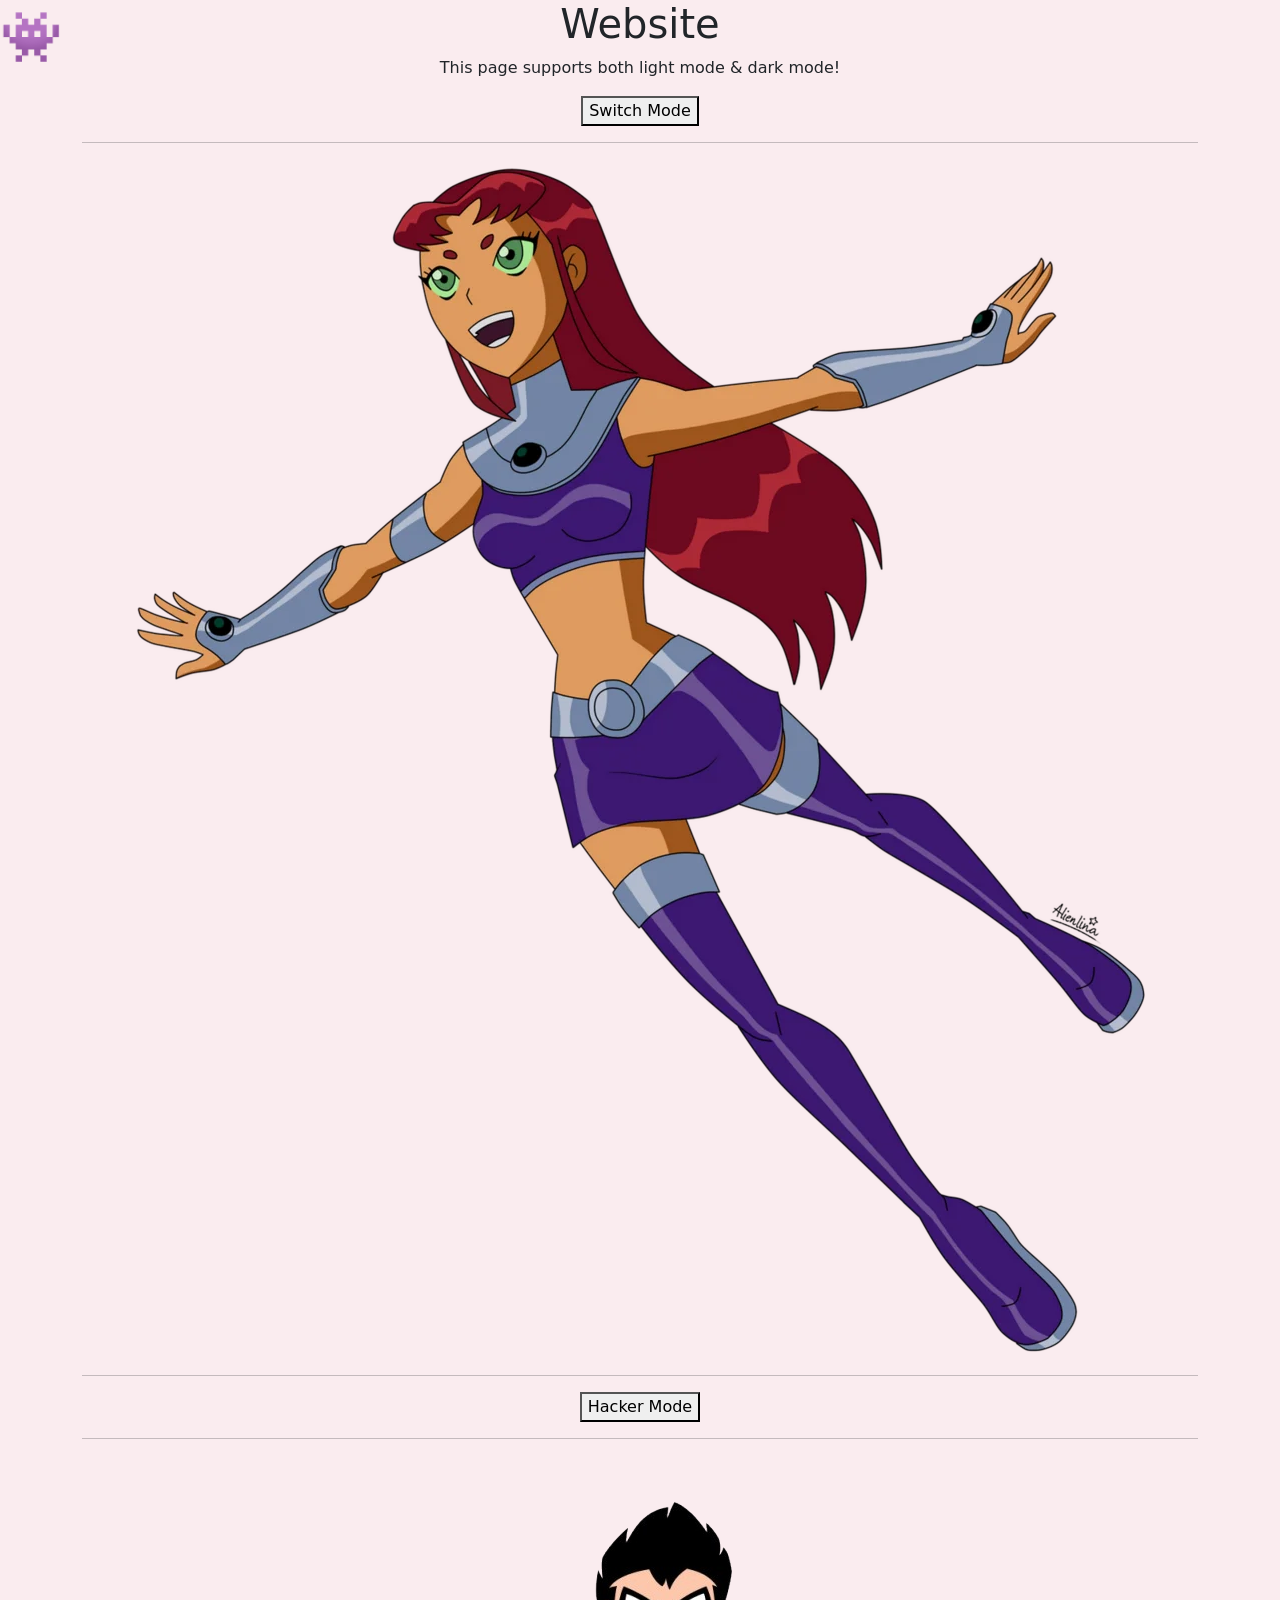
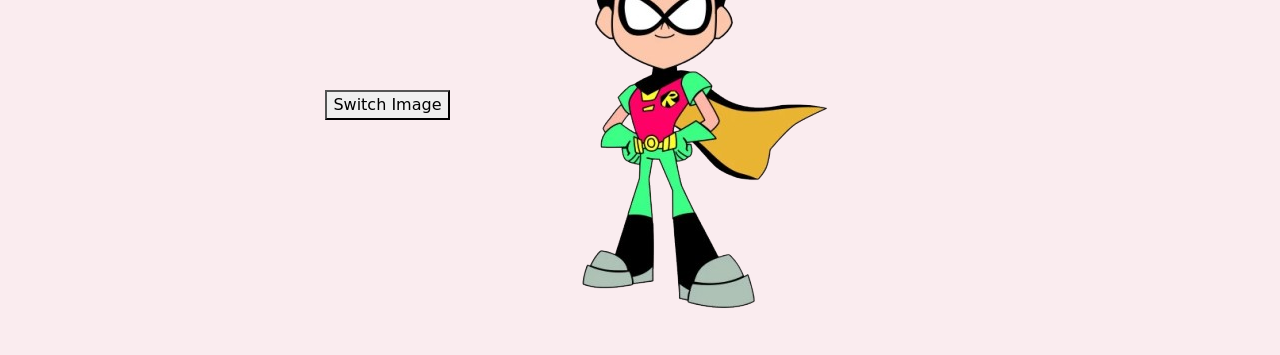
<file: index.html>
<!DOCTYPE html>
<html lang="en">

<head>
  <title>My Webpage</title>
  <meta charset="UTF-8">
  <meta name="viewport" content="width=device-width, initial-scale=1.0"> 
  <!-- Bootstrap CSS & JS -->
  <link href="https://cdn.jsdelivr.net/npm/bootstrap@5.3.3/dist/css/bootstrap.min.css" rel="stylesheet">
  <script src="https://cdn.jsdelivr.net/npm/bootstrap@5.3.3/dist/js/bootstrap.bundle.min.js"></script>
  <!-- Custom CSS -->
  <link href="style.css" rel="stylesheet">
</head>

<body>

  <div class="container text-center">

    <h1 id="main-heading">Website</h1>

    <p id="description">This page supports both light mode & dark mode!<p>

      <button id="toggle">Switch Mode</button>

      <hr>

      <img id="image" src="starfire.png"  class="img-fluid">

      <hr>

      <button class="hacker"> Hacker Mode </button>

      <hr>
      <button id="switch">Switch Image</button>
      <img id="picture" src="robin2.png" class="img-fluid">

  </div>

  <span id="emoji" class="animated">👾</span>




</body>
</html>
</file>
<file: style.css>
body {
    background: rgb(250, 236, 239);
}

#emoji {
    font-size: 50px;
    position: absolute;
    top: 0;
    left: 0;
    opacity: 0;
}
.animated {
    opacity: 1 !important;
    animation: zigzag 10s infinite linear;
}
@keyframes zigzag {
    0% { transform: translate(0px, 0px); }
    100% { transform: translate(100px, 100px); }
}
</file>
